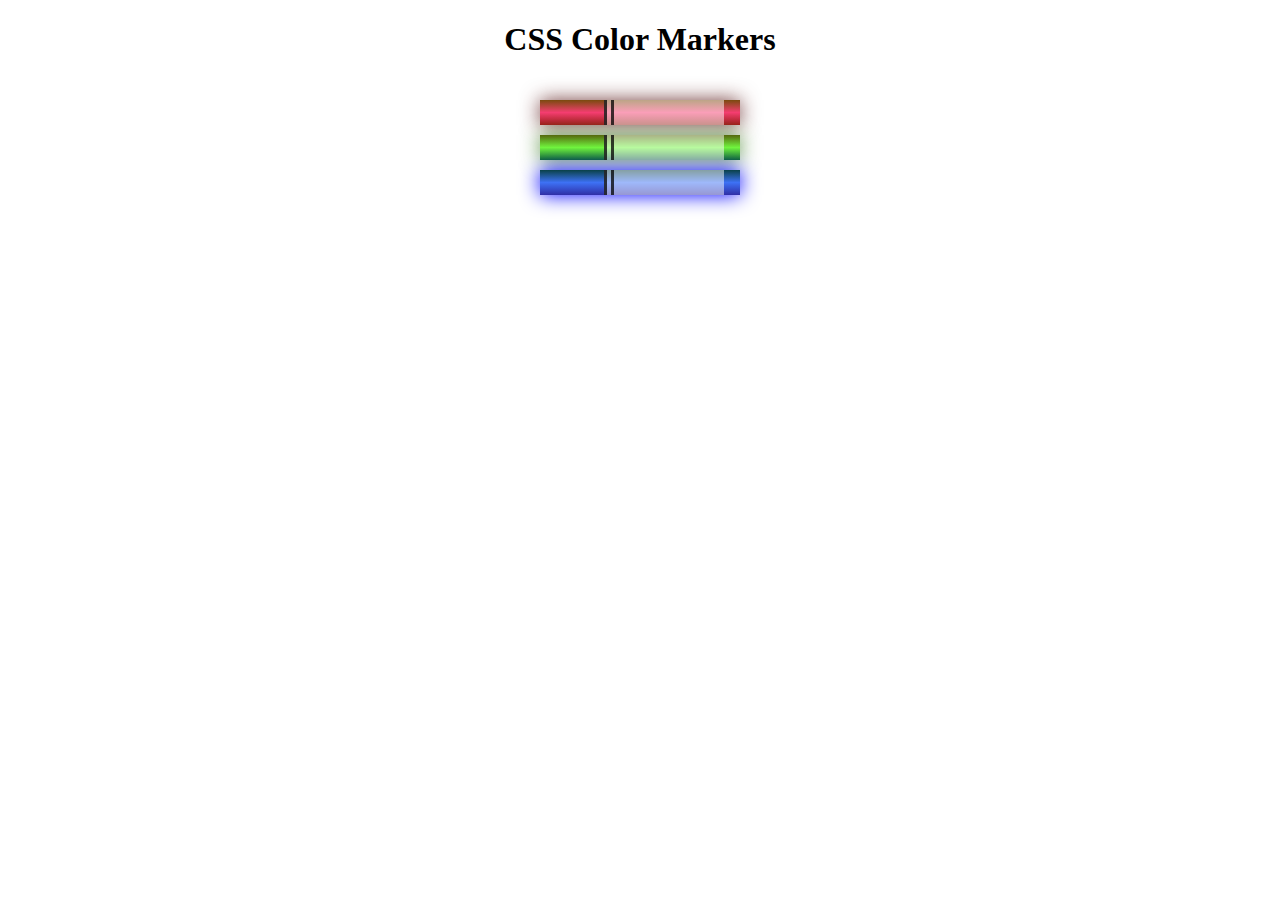
<file: Reponsive Web Design/03-CSS Color Markers/index.html>
<!DOCTYPE html>
<html lang="en">
  <head>
    <meta charset="utf-8">
    <meta name="viewport" content="width=device-width, initial-scale=1.0">
    <title>Colored Markers</title>
    <link rel="stylesheet" href="css/style.css">
  </head>
  <body>
    <h1>CSS Color Markers</h1>
    <div class="container">
      <div class="marker red">
        <div class="cap"></div>
        <div class="sleeve"></div>
      </div>
      <div class="marker green">
        <div class="cap"></div>
        <div class="sleeve"></div>
      </div>
      <div class="marker blue">
        <div class="cap"></div>
        <div class="sleeve"></div>
      </div>
    </div>
  </body>
</html>
</file>
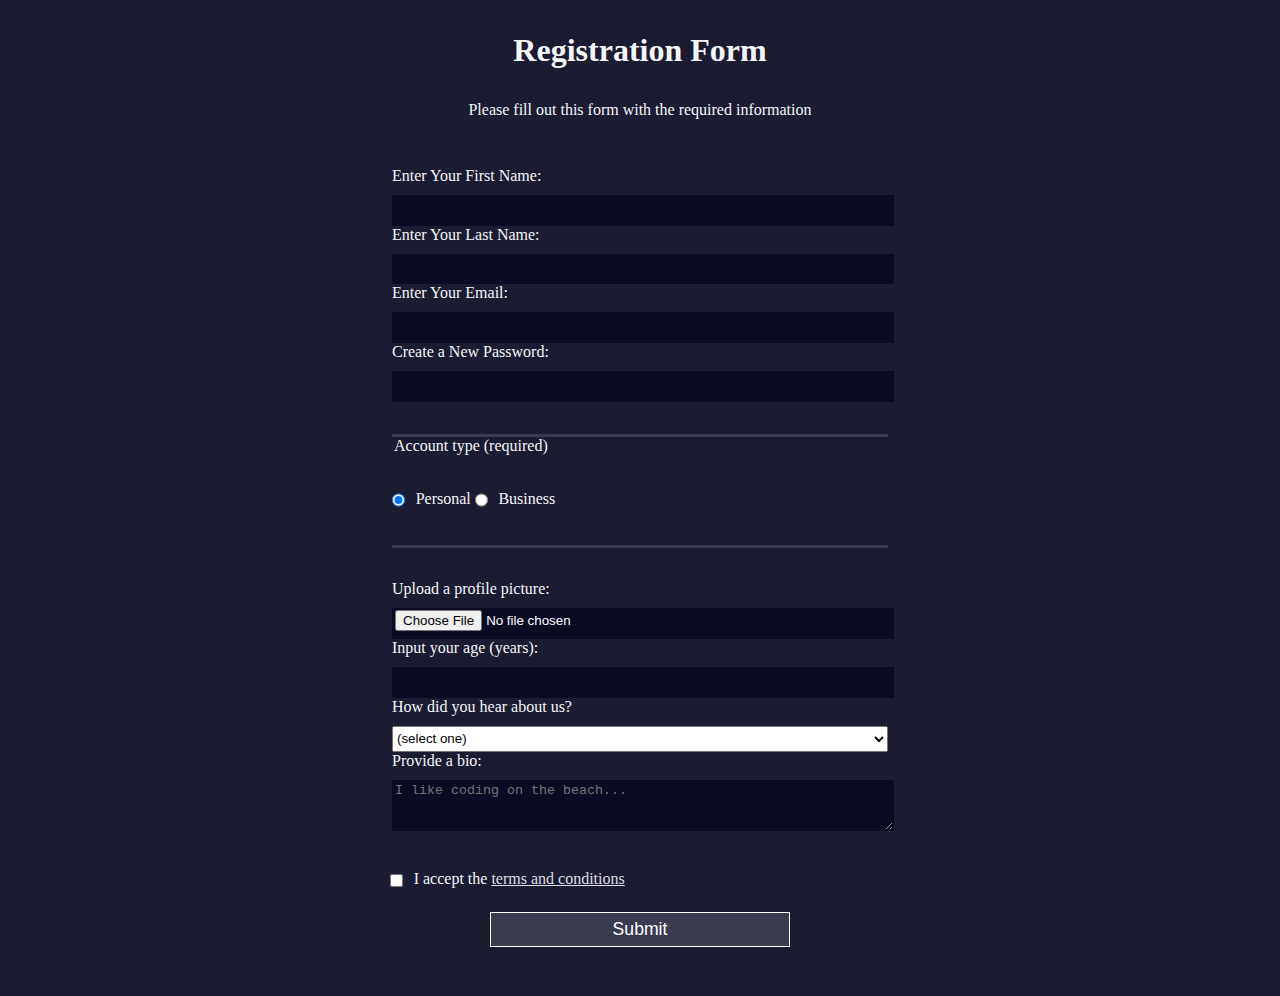
<file: Reponsive Web Design/04-Registration Form/index.html>
<!DOCTYPE html>
<html lang="en">
  <head>
    <meta charset="UTF-8">
    <title>Registration Form</title>
    <link rel="stylesheet" href="css/style.css" />
  </head>
  <body>
    <h1>Registration Form</h1>
    <p>Please fill out this form with the required information</p>
    <form method="post" action='https://register-demo.freecodecamp.org'>
      <fieldset>
        <label for="first-name">Enter Your First Name: <input id="first-name" name="first-name" type="text" required /></label>
        <label for="last-name">Enter Your Last Name: <input id="last-name" name="last-name" type="text" required /></label>
        <label for="email">Enter Your Email: <input id="email" name="email" type="email" required /></label>
        <label for="new-password">Create a New Password: <input id="new-password" name="new-password" type="password" pattern="[a-z0-5]{8,}" required /></label>
      </fieldset>
      <fieldset>
        <legend>Account type (required)</legend>
        <label for="personal-account"><input id="personal-account" type="radio" name="account-type" class="inline" checked /> Personal</label>
        <label for="business-account"><input id="business-account" type="radio" name="account-type" class="inline" /> Business</label>
      </fieldset>
      <fieldset>
        <label for="profile-picture">Upload a profile picture: <input id="profile-picture" type="file" name="file" /></label>
        <label for="age">Input your age (years): <input id="age" type="number" name="age" min="13" max="120" /></label>
        <label for="referrer">How did you hear about us?
          <select id="referrer" name="referrer">
            <option value="">(select one)</option>
            <option value="1">freeCodeCamp News</option>
            <option value="2">freeCodeCamp YouTube Channel</option>
            <option value="3">freeCodeCamp Forum</option>
            <option value="4">Other</option>
          </select>
        </label>
        <label for="bio">Provide a bio:
          <textarea id="bio" name="bio" rows="3" cols="30" placeholder="I like coding on the beach..."></textarea>
        </label>
      </fieldset>
      <label for="terms-and-conditions">
        <input class="inline" id="terms-and-conditions" type="checkbox" required name="terms-and-conditions" /> I accept the <a href="https://www.freecodecamp.org/news/terms-of-service/">terms and conditions</a>
      </label>
      <input type="submit" value="Submit" />
    </form>
  </body>
</html>
</file>
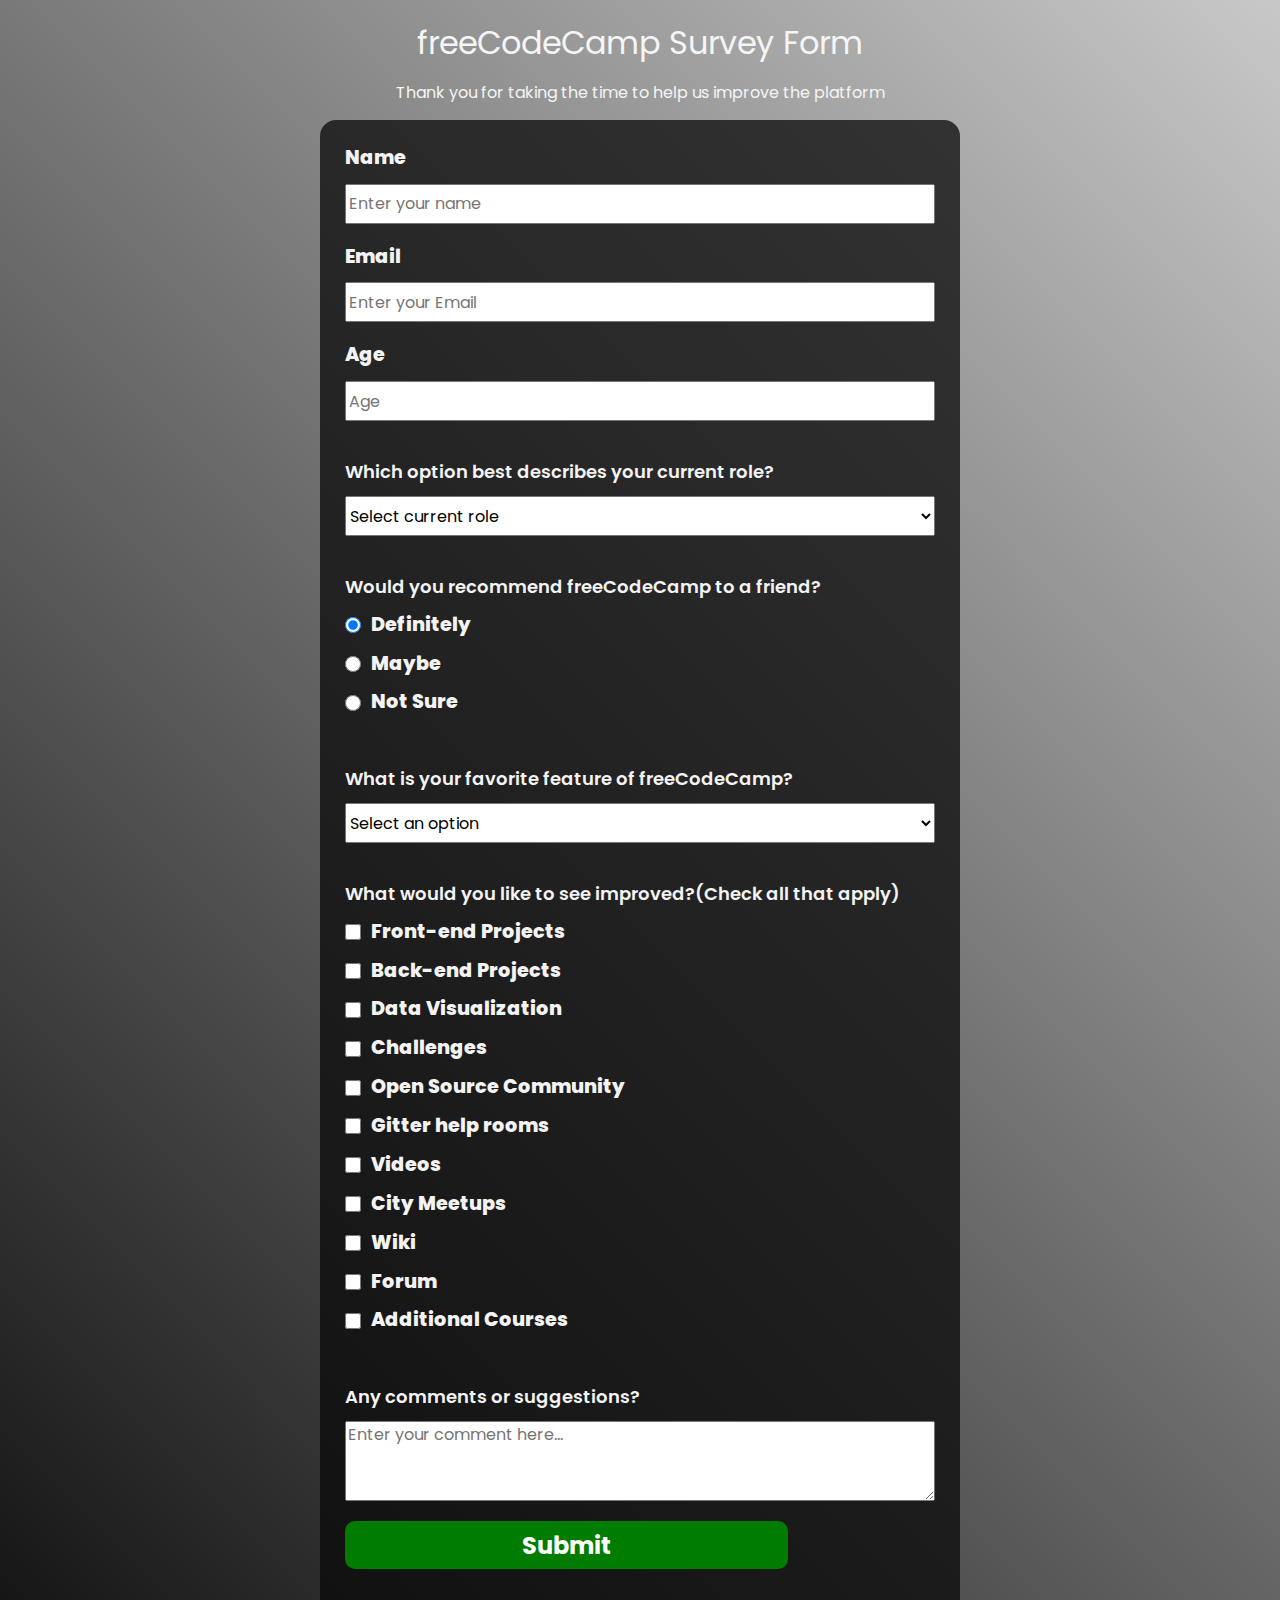
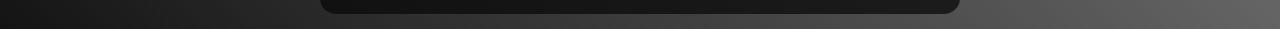
<file: Reponsive Web Design/05-Survey/index.html>
<!DOCTYPE html>
<html>
<head>
	<meta charset="utf-8">
	<meta name="viewport" content="width=device-width, initial-scale=1">
	<title></title>
	<link rel="stylesheet" href="./css/style.css">
</head>
<body>
	<h1 id="title">freeCodeCamp Survey Form</h1>
	<p id="description">Thank you for taking the time to help us improve the platform</p>
	<form id="survey-form">
		<div class="form-group">
			<label id="name-label">Name</label>
			<input type='text' id="name" class="form-input" placeholder='Enter your name' required></input>
		</div>

		<div class="form-group">
			<label id="email-label">Email</label>
			<input type='email' id="email" class="form-input" placeholder="Enter your Email" required></input>
		</div>

		<div class="form-group">
			<label id="number-label">Age</label>
			<input type='number' id="number" min='10' max='99' class="form-input" placeholder="Age" required></input>
		</div>

		<div class="form-group">
			<p>Which option best describes your current role?</p>
			<select id="dropdown" class="form-input">
				<option disabled selected value>Select current role</option>
				<option value="student">Student</option>
				<option value="job">Full Time Job</option>
				<option value="learner">Full Time Learner</option>
				<option value="preferNo">Prefer not to say</option>
				<option value="other">Other</option>
			</select>
		</div>

		<div class="form-group">
			<p>Would you recommend freeCodeCamp to a friend?</p>
			<label><input type="radio" name="user-recommend" class="input-radio" value="definitely" checked>Definitely</label>
			<label><input type="radio" name="user-recommend" class="input-radio" value="maybe">Maybe</label>
			<label><input type="radio" name="user-recommend" class="input-radio" value="not-sure">Not Sure</label>
		</div>

		<div class="form-group">
			<p>What is your favorite feature of freeCodeCamp?</p>
			<select id="dropdown" class="form-input">
				<option disabled selected value>Select an option</option>
				<option value="challenges">Challenges</option>
				<option value="projects">Projects</option>
				<option value="community">Community</option>
				<option value="open-source">Open Source</option>
			</select>
		</div>

		<div class="form-group">
			<p>What would you like to see improved?<span class="clue">(Check all that apply)</span></p>

			<label><input name="prefer" value="front-end-projects" type="checkbox" class="input-checkbox"/>Front-end Projects</label>
			<label> <input name="prefer" value="back-end-projects" type="checkbox" class="input-checkbox"/>Back-end Projects</label>
			<label><input name="prefer" value="data-visualization" type="checkbox" class="input-checkbox"/>Data Visualization</label>
			<label><input name="prefer" value="challenges" type="checkbox" class="input-checkbox"/>Challenges</label>
			<label><input name="prefer" value="open-source-community" type="checkbox" class="input-checkbox"/>Open Source Community</label>
			<label><input name="prefer" value="gitter-help-rooms" type="checkbox" class="input-checkbox"/>Gitter help rooms</label>
			<label><input name="prefer" value="videos" type="checkbox" class="input-checkbox"/>Videos</label>
			<label><input name="prefer" value="city-meetups" type="checkbox" class="input-checkbox"/>City Meetups</label>
			<label><input name="prefer" value="wiki" type="checkbox" class="input-checkbox"/>Wiki</label>
			<label><input name="prefer" value="forum" type="checkbox" class="input-checkbox"/>Forum</label>
			<label><input name="prefer" value="additional-courses" type="checkbox" class="input-checkbox"/>Additional Courses</label>
		</div>

		<div class="form-group">
			<p>Any comments or suggestions?</p>
			<textarea id="comments" class="input-textarea form-input" name="comment" placeholder="Enter your comment here..."></textarea>
		</div>

		<div class="form-group">
			<button type="submit" id="submit" class="submit-button">Submit</button>
		</div>
	</form>
</body>
</html>
</file>
<file: Reponsive Web Design/03-CSS Color Markers/css/style.css>
h1 {
  text-align: center;
}

.container {
  background-color: rgb(255, 255, 255);
  padding: 10px 0;
}

.marker {
  width: 200px;
  height: 25px;
  margin: 10px auto;
}

.cap {
  width: 60px;
  height: 25px;
}

.sleeve {
  width: 110px;
  height: 25px;
  background-color: rgba(255, 255, 255, 0.5);
  border-left: 10px double rgba(0, 0, 0, 0.75);
}

.cap, .sleeve {
  display: inline-block;
}

.red {
  background: linear-gradient(rgb(122, 74, 14), rgb(245, 62, 113), rgb(162, 27, 27));
  box-shadow: 0 0 20px 0 rgba(83, 14, 14, 0.8);
}

.green {
  background: linear-gradient(#55680D, #71F53E, #116C31);
  box-shadow: 0 0 20px 0 #3B7E20CC;
}

.blue {
  background: linear-gradient(hsl(186, 76%, 16%), hsl(223, 90%, 60%), hsl(240, 56%, 42%));
  box-shadow: 0 0 20px 0 blue;
}
</file>
<file: Reponsive Web Design/04-Registration Form/css/style.css>
body {
	width: 100%;
	height: 100vh;
	margin: 0;
	background-color: #1b1b32;
	color: #f5f6f7;
	font-family: Tahoma;
	font-size: 16px;
}

h1,
p{
	margin: 1em auto;
	text-align: center;
}

form{
	margin: 0 auto;
	width: 60vw;
	min-width: 300px;
	max-width: 500px;
	padding-bottom: 2em;
}

fieldset{
	border: 0;
	padding: 2rem 0;
	border-bottom: 3px solid #3b3b4f;
}

fieldset:last-of-type{
	border-bottom: none;
}

input,
textarea,
select{
	width: 100%;
	margin: 10px 0 0 0;
	min-height: 2em;
}

.inline{
	width: unset;
	margin: 0 0.5em 0 0;
	vertical-align: middle;
}

input,
textarea{
	background-color: #0a0a23;
	border: 1px solid #0a0a23;
	color: #ffffff;
}

input[type="submit"] {
	display: block;
	width: 60%;
	min-width: 300px;
	margin: 1em auto;
	height: 2em;
	font-size: 1.1rem;
	background-color: #3b3b4f;
	border-color: white;
}

input[type="file"] {
	padding: 1px 2px;
}

a{
	color: #dfdfe2;
}
</file>
<file: Reponsive Web Design/05-Survey/css/style.css>
@import url('https://fonts.googleapis.com/css?family=Poppins:200i,400&display=swap');

*,
*::before,
*::after {
  box-sizing: border-box;
}

body {
  font-family: 'Poppins', sans-serif;
  font-size: 1rem;
  font-weight: 400;
  line-height: 1.4;
  color: #f3f3f3;
  margin: 0;
  background: linear-gradient(45deg, rgb(20, 20, 20), rgb(200, 200, 200));
}

h1{
	font-weight: 400;
}

h1,
p{
	margin-bottom: 0.25rem;
}

label{
	display: flex;
	align-items: center;
	font-size: 1.2rem;
	font-weight: 800;
	margin-bottom: 0.25rem;
	padding-bottom: 0.50rem;
}

input,
button,
select,
textarea {
  margin: 0;
  font-family: inherit;
  font-size: inherit;
  line-height: inherit;
}

#title,
#description{
	text-align: center;
	color: #f5f5f5;
}

#survey-form{
	margin: 15px auto;
	padding: 25px;
	width: 50%;
	background-color: rgba(10, 10, 10, 0.75);
	border: 0;
	border-radius: 1rem;
}

#survey-form p{
	font-size: 1.125rem;
	font-weight: 600;
	padding-bottom: 0.50rem;
}

.input-radio,
.input-checkbox {
  display: inline-block;
  margin-right: 0.625rem;
  min-height: 1rem;
  min-width: 1rem;
}

.form-group{
	padding-bottom: 1.25rem;
}

.form-input{
	display: block;
	width: 100%;
	height: 2.5rem;
}

.input-textarea{
	height: 5rem;
}

#submit{
	background-color: rgb(0, 125, 0);
	width: 75%;
	height: 3rem;
	font-weight: bold;
	font-size: 1.5rem;
	color: white;
	border: 0;
	border-radius: 10px;
	transition: all ease 0.5s;
}

#submit:hover{
	cursor: pointer;
	background-color: rgb(0, 175, 0);
}
</file>
